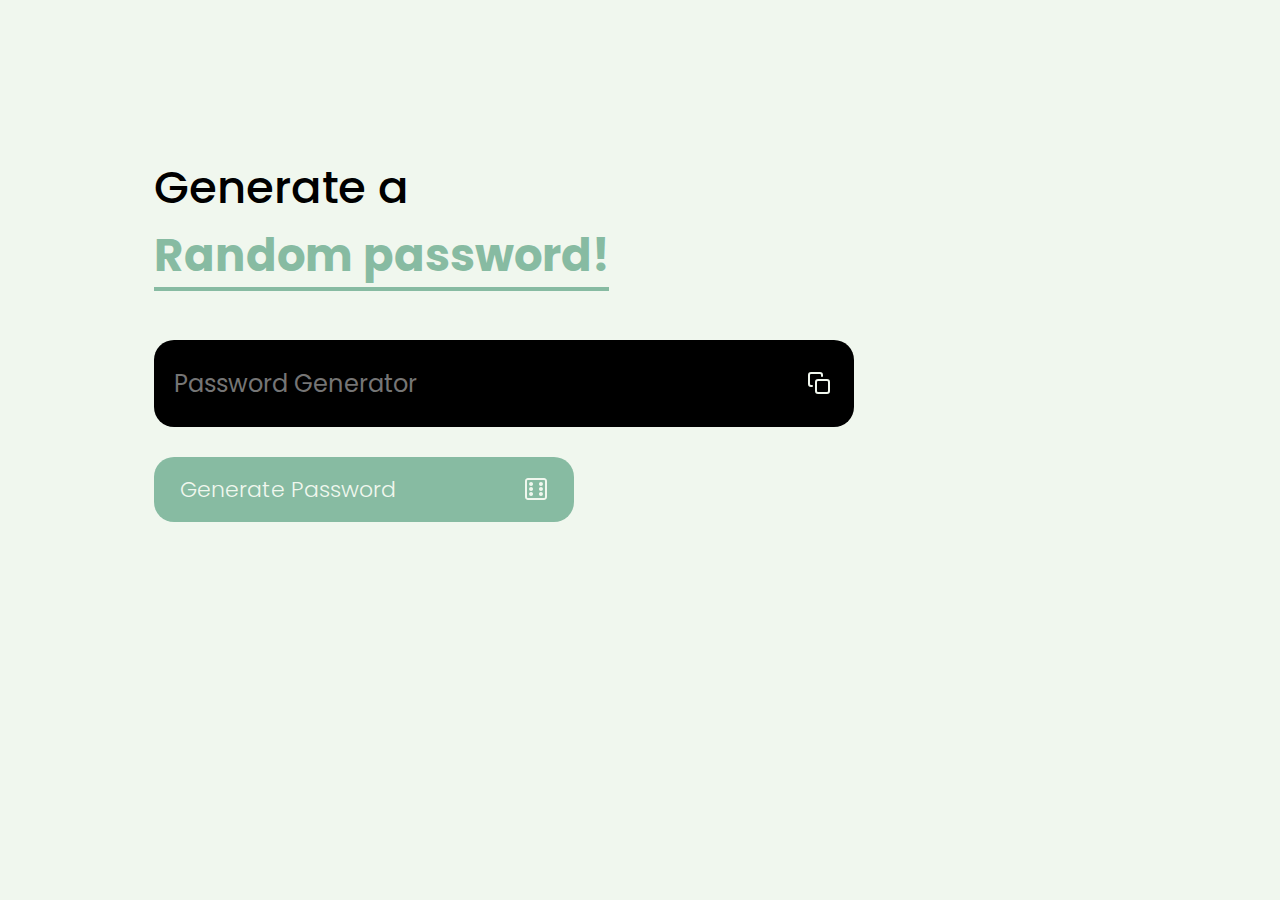
<file: index.html>
<!DOCTYPE html>
<html lang="en">
<head>
    <meta charset="UTF-8">
    <meta name="viewport" content="width=device-width, initial-scale=1.0">
    <link rel="preconnect" href="https://fonts.googleapis.com">
    <link rel="preconnect" href="https://fonts.gstatic.com" crossorigin>
    <link href="https://fonts.googleapis.com/css2?family=Atkinson+Hyperlegible:wght@400;700&family=Poppins:wght@100;400;700&display=swap" rel="stylesheet">
    <title>Pasword Generator</title>
    <link rel="stylesheet" href="styles.css">
</head>
<body>
    <div class="container">
        <h1 class="title">Generate a <br><span>Random password!</span></h1>
        <div class="display">
            <input type="text" id="password" placeholder="Password Generator">
            <?xml version="1.0" ?><svg onclick="copyPassword()" class="feather feather-copy" fill="none" height="24" stroke="currentColor" stroke-linecap="round" stroke-linejoin="round" stroke-width="2" viewBox="0 0 24 24" width="24" xmlns="http://www.w3.org/2000/svg"><rect height="13" rx="2" ry="2" width="13" x="9" y="9"/><path d="M5 15H4a2 2 0 0 1-2-2V4a2 2 0 0 1 2-2h9a2 2 0 0 1 2 2v1"/></svg>
        </div>
        <button onclick="generatePassword()">Generate Password<?xml version="1.0" ?><svg fill="none" height="24" viewBox="0 0 24 24" width="24" xmlns="http://www.w3.org/2000/svg"><path d="M16.9451 5.05518C15.8405 5.05518 14.9451 5.95061 14.9451 7.05518C14.9451 8.15975 15.8405 9.05518 16.9451 9.05518C18.0496 9.05518 18.9451 8.15975 18.9451 7.05518C18.9451 5.95061 18.0496 5.05518 16.9451 5.05518Z" fill="currentColor"/><path d="M14.9451 16.8921C14.9451 15.7875 15.8405 14.8921 16.9451 14.8921C18.0496 14.8921 18.9451 15.7875 18.9451 16.8921C18.9451 17.9967 18.0496 18.8921 16.9451 18.8921C15.8405 18.8921 14.9451 17.9967 14.9451 16.8921Z" fill="currentColor"/><path d="M7.05518 14.8921C5.95061 14.8921 5.05518 15.7875 5.05518 16.8921C5.05518 17.9967 5.95061 18.8921 7.05518 18.8921C8.15975 18.8921 9.05518 17.9967 9.05518 16.8921C9.05518 15.7875 8.15975 14.8921 7.05518 14.8921Z" fill="currentColor"/><path d="M5.05518 7.05518C5.05518 5.95061 5.95061 5.05518 7.05518 5.05518C8.15975 5.05518 9.05518 5.95061 9.05518 7.05518C9.05518 8.15975 8.15975 9.05518 7.05518 9.05518C5.95061 9.05518 5.05518 8.15975 5.05518 7.05518Z" fill="currentColor"/><path d="M16.9451 9.97363C15.8405 9.97363 14.9451 10.8691 14.9451 11.9736C14.9451 13.0782 15.8405 13.9736 16.9451 13.9736C18.0496 13.9736 18.9451 13.0782 18.9451 11.9736C18.9451 10.8691 18.0496 9.97363 16.9451 9.97363Z" fill="currentColor"/><path d="M5.05518 11.9736C5.05518 10.8691 5.95061 9.97363 7.05518 9.97363C8.15975 9.97363 9.05518 10.8691 9.05518 11.9736C9.05518 13.0782 8.15975 13.9736 7.05518 13.9736C5.95061 13.9736 5.05518 13.0782 5.05518 11.9736Z" fill="currentColor"/><path clip-rule="evenodd" d="M4 1C2.34315 1 1 2.34315 1 4V20C1 21.6569 2.34315 23 4 23H20C21.6569 23 23 21.6569 23 20V4C23 2.34315 21.6569 1 20 1H4ZM20 3H4C3.44772 3 3 3.44772 3 4V20C3 20.5523 3.44772 21 4 21H20C20.5523 21 21 20.5523 21 20V4C21 3.44772 20.5523 3 20 3Z" fill="currentColor" fill-rule="evenodd"/></svg></button>
    </div>

    <script src="main.js"></script>
</body>
</html>
</file>
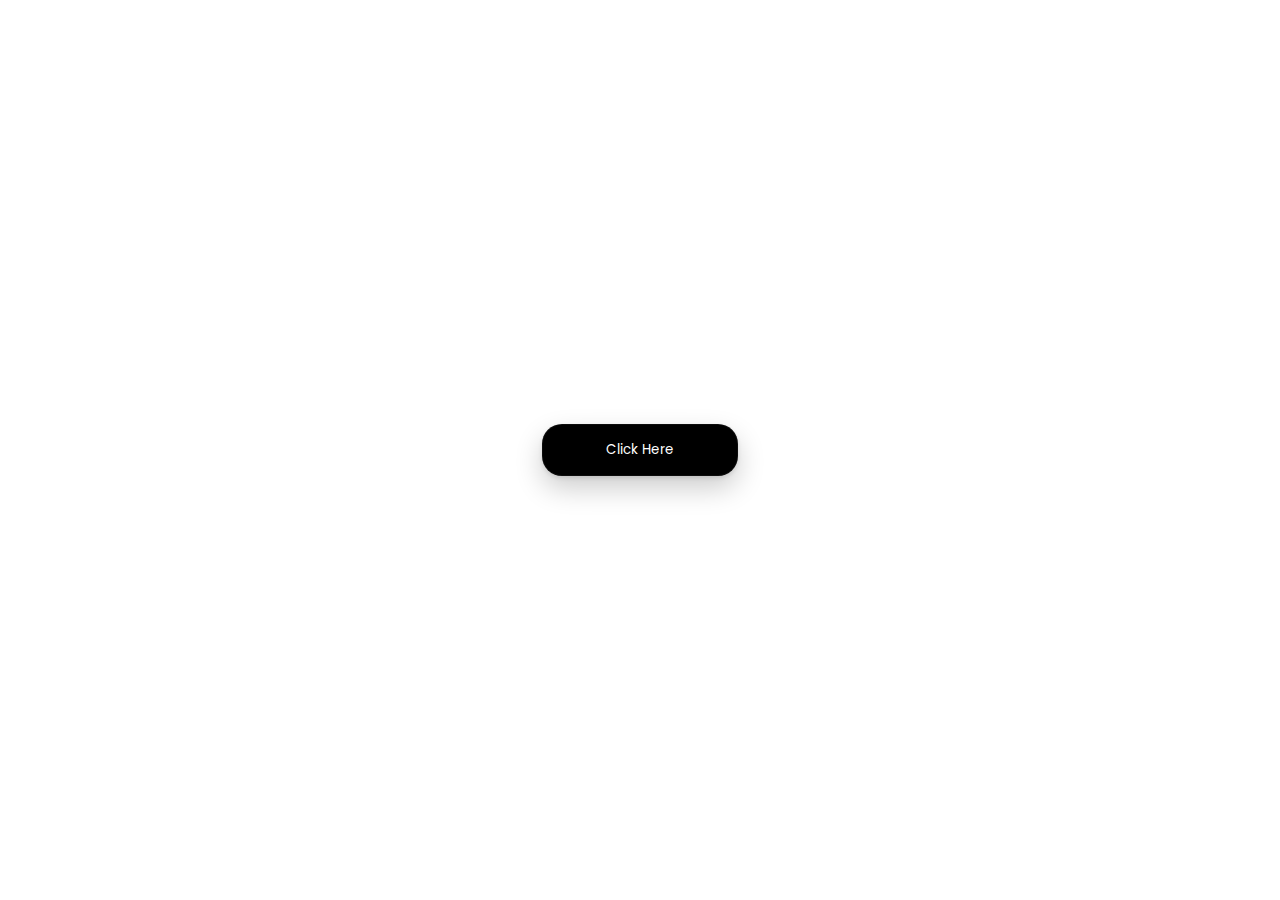
<file: alert thing/index.html>
<!DOCTYPE html>
<html lang="en">
<head>
    <meta charset="UTF-8">
    <meta name="viewport" content="width=device-width, initial-scale=1.0">
    <title>Pop Up</title>
    <link rel="preconnect" href="https://fonts.gstatic.com" crossorigin>
    <link href="https://fonts.googleapis.com/css2?family=Atkinson+Hyperlegible:wght@400;700&family=Poppins:wght@100;400;700&display=swap" rel="stylesheet">
    <link rel="stylesheet" href="styles.css">
    <script defer src="21.js"></script>
</head>
<body>
    <div class="alerts hide">
        <span class="msg"><p>Warning! This is a warning</p></span>
        <div class="close-bg">
        <span class="close-btn">tonto</span>
        </div>
    </div>

    <div class="container">
        <button class="btn" id="btnPopup">Click Here</button>
    </div>
</body>
</html>
</file>
<file: styles.css>
*{
    margin: 0;
    padding: 0;
    box-sizing: border-box;
    font-family: 'Atkinson Hyperlegible', sans-serif;
    font-family: 'Poppins', sans-serif;
}

body{
    background-color:#F0F7EE ;
    color: #000;
}

.container{
    margin: 12%;
    width: 90%;
    max-width: 700px;
}

.display{
    width: 100%;
    margin-top: 50px;
    margin-bottom: 30px;
    background-color: #000;
    color: #F0F7EE;
    display: flex;
    align-items: center;
    justify-content: space-between;
    padding: 26px 20px;
    border-radius: 20px;
}

.container h1{
    font-weight: 500;
    font-size: 45px;
}

.container span{
    font-weight: 700;
    color: #87BBA2;
    border-bottom: 4px solid #87BBA2;
}

.display .feather{
    width: 30px;
    cursor: pointer;
}

.display input{
    border: 0;
    outline: 0;
    font-size: 24px;
    background-color: #000;
    color: #F0F7EE;
}

.container button{
    display: flex;
    flex-direction: row;
    justify-content: space-between;
    align-items: center;
    width: 60%;
    margin-right: 10px;
    border: 0;
    outline: 0;
    background-color: #87BBA2;
    color: #F0F7EE;
    font-size: 22px;
    font-weight: 300;
    border-radius: 20px;
    padding: 16px 26px;
    cursor: pointer;
}
</file>
<file: alert thing/styles.css>
*{
    margin: 0;
    padding: 0;
    box-sizing: border-box;
    font-family: 'Atkinson Hyperlegible', sans-serif;
    font-family: 'Poppins', sans-serif;
}


body{
    height: 100vh;
    background-color: #fff;
}

.alerts.hide{
    display: none;
}



.alerts{
    display: flex;
    align-items: center;
    justify-content: space-between;
    background-color: red;
    padding: 1rem 0 1rem 1rem;
    min-width: 26rem;
    max-height: 4rem;
    position: absolute;
    right: 0;
    top: 10px;
    border-radius: 4px;
    border-left: 10px solid red;
    overflow: hidden;
    pointer-events: none;
}

.msg p{
    font-size: 1rem;
       letter-spacing: -0.6px;
       color: #fff;
}

.alerts.show{
    animation: show_slide 1s ease forwards;
}

@keyframes show_slide {
    0%{
        transform: translateX(0%);
    }
}

.alerts.hide{
    animation: hide_slide 1s ease forwards;
}

@keyframes hide_slide {

}
.container{
    height: 100%;
    display: grid;
    place-content: center;
    place-items: center;
    background-color: #fff;
}

.btn{
    background-color: #000;
    border: none;
    padding: 1rem 4rem;
    color: #fff;
    border-radius: 20px;
    cursor:  pointer;
    box-shadow: rgba(0, 0, 0, 0.2) 0px 12px 28px 0px, rgba(0, 0, 0, 0.1) 0px 2px 4px 0px, rgba(255, 255, 255, 0.05) 0px 0px 0px 1px inset;
}

.close-bg{
    background-color: #5A0002;
    color: #fff;
    padding: 2rem;
    transition: all 0.3s ease;
}

.close-bg:hover{
    background-color: #230007;
}
</file>
